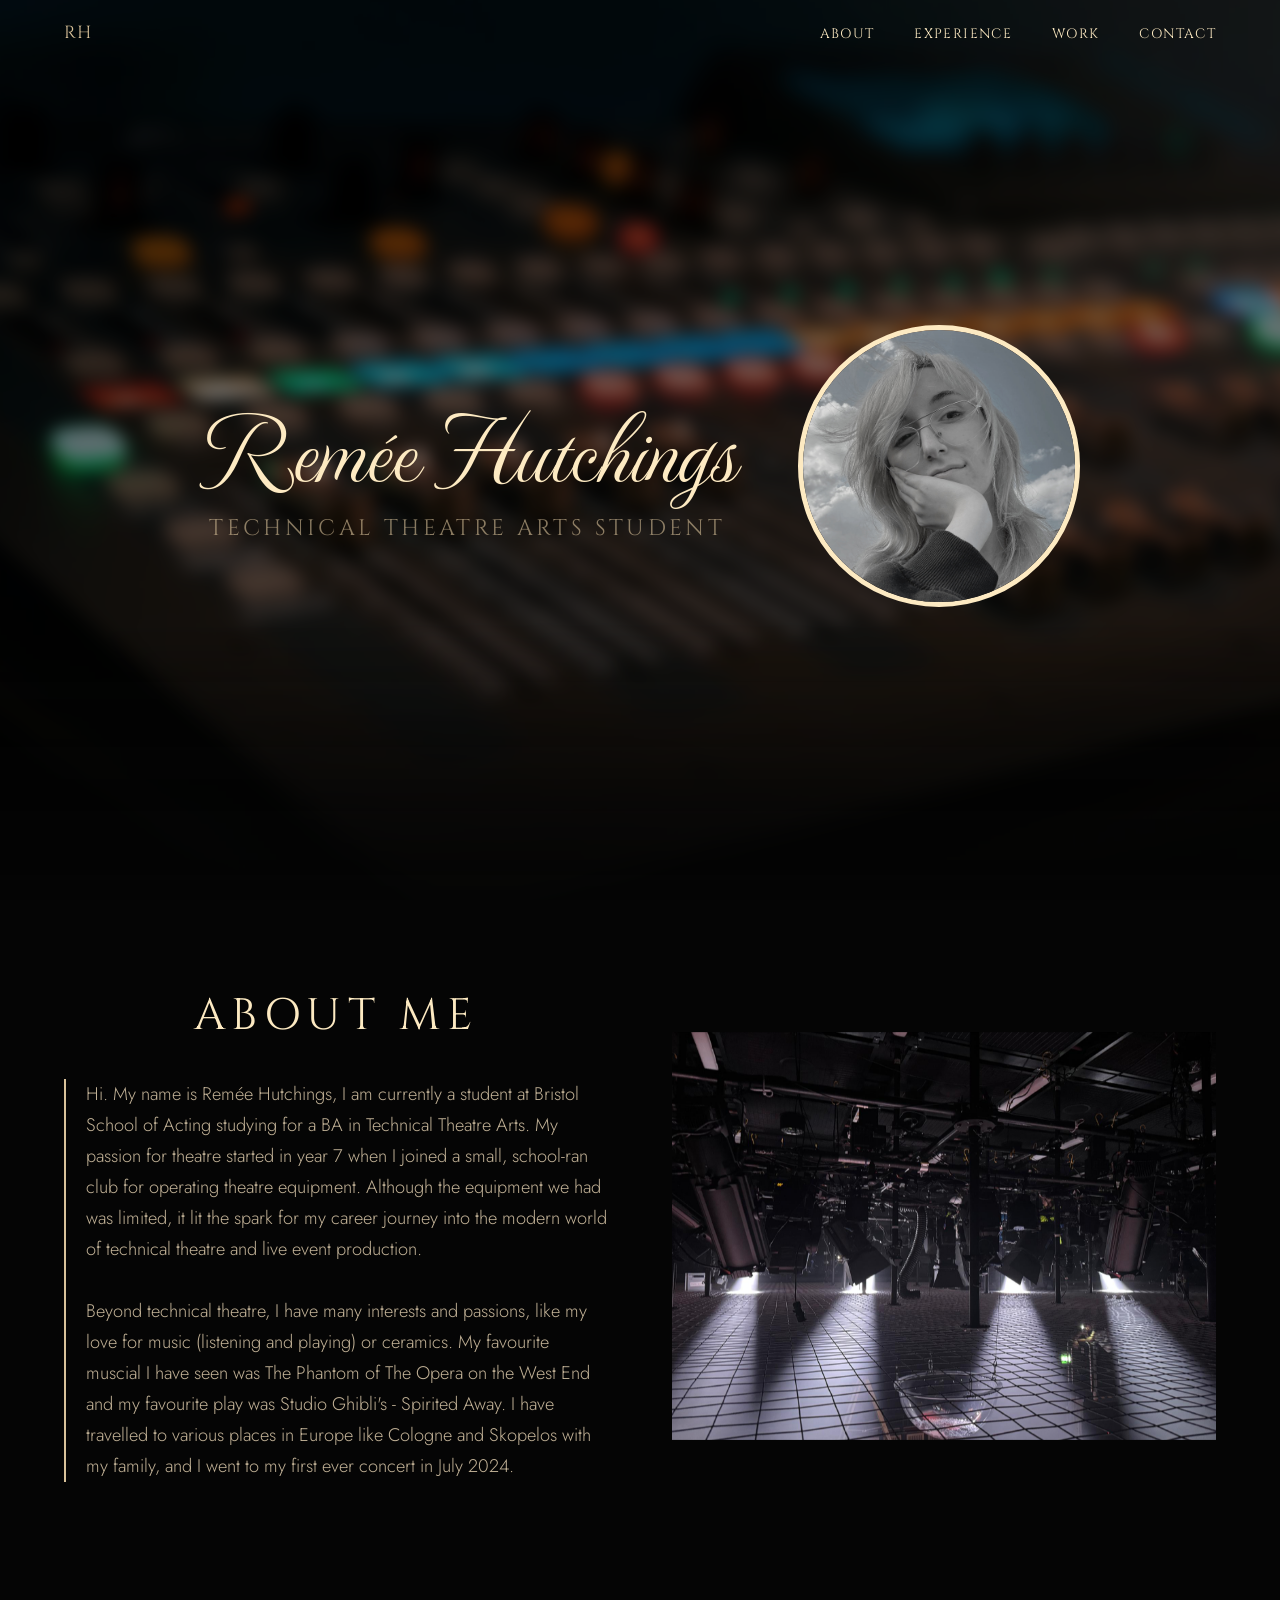
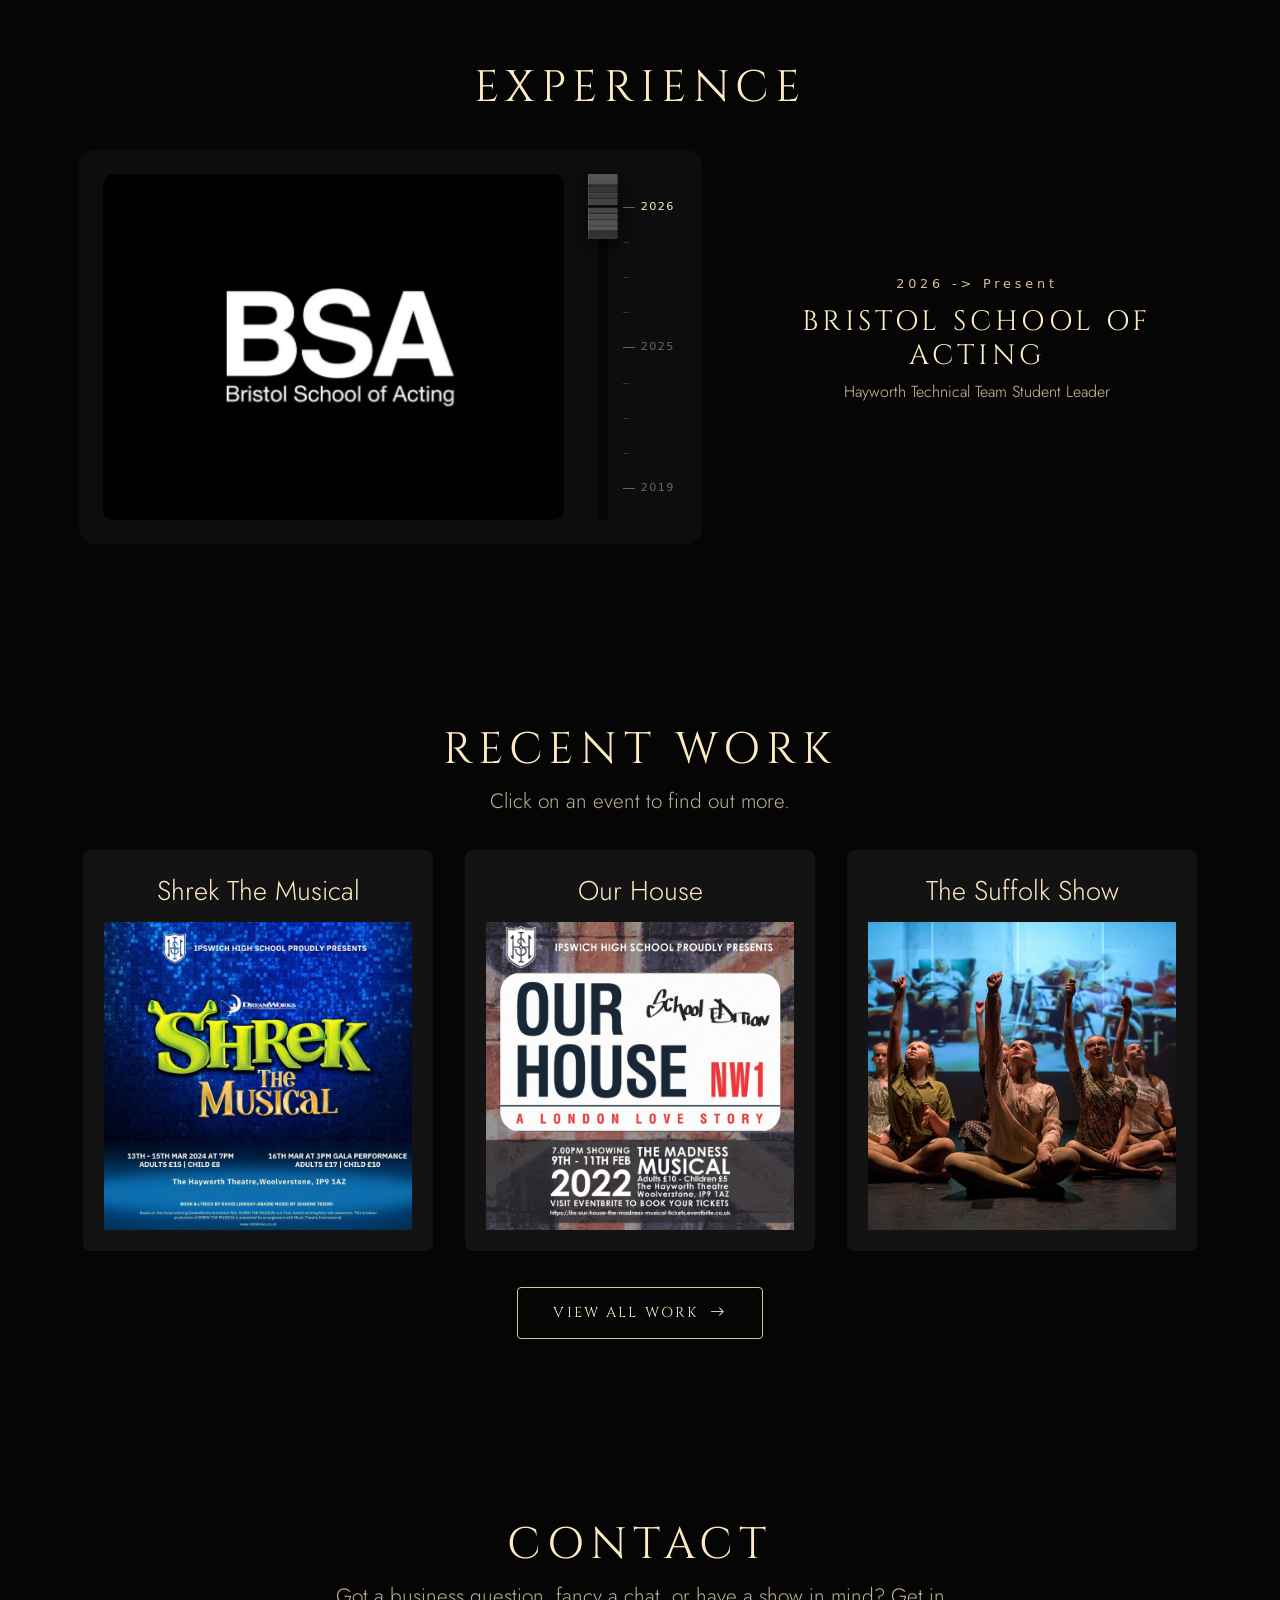
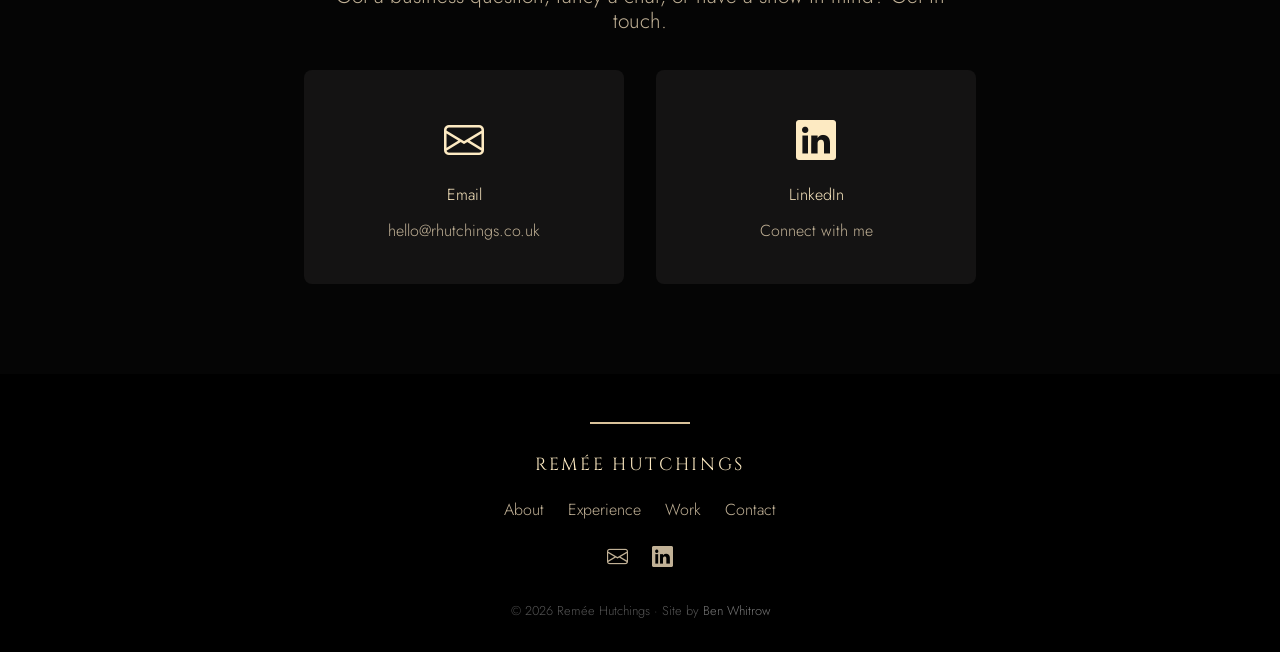
<file: index.html>
<!--
What u peeking at huh ? ;)
Site made by Ben Whitrow - benwhitrow.co.uk
©Remee Hutchings, All Rights Reserved.

Vibe code allegations will not be tolerated :P
-->

<!DOCTYPE html>
<html lang="en">
<head>
    <meta charset="UTF-8">
    <meta name="viewport" content="width=device-width, initial-scale=1.0">
    <meta name="theme-color" content="#000000">
    <title>Remée Hutchings</title>
    <link rel="preload" as="image" href="/includes/images/main_bg.jpeg">
    <link href="https://cdn.jsdelivr.net/npm/bootstrap@5.3.3/dist/css/bootstrap.min.css" rel="stylesheet">
    <link rel="stylesheet" href="https://cdn.jsdelivr.net/npm/bootstrap-icons@1.11.3/font/bootstrap-icons.min.css">
    <link rel="stylesheet" href="includes/css/makeitlookcool.css">
    <link rel="preconnect" href="https://fonts.googleapis.com">
    <link rel="preconnect" href="https://fonts.gstatic.com" crossorigin>
    <link href="https://fonts.googleapis.com/css2?family=MonteCarlo&family=Open+Sans:ital,wght@0,300..800;1,300..800&display=swap" rel="stylesheet">
    <link href="https://fonts.googleapis.com/css2?family=Jost:ital,wght@0,100..900;1,100..900&family=MonteCarlo&family=Open+Sans:ital,wght@0,300..800;1,300..800&display=swap" rel="stylesheet">
    <link href="https://fonts.googleapis.com/css2?family=Cinzel:wght@400;500;600&display=swap" rel="stylesheet">
    <link rel="icon" type="image/png" href="/favicon/favicon-96x96.png" sizes="96x96" />
    <link rel="icon" type="image/svg+xml" href="/favicon/favicon.svg" />
    <link rel="shortcut icon" href="/favicon/favicon.ico" />
    <link rel="apple-touch-icon" sizes="180x180" href="/favicon/apple-touch-icon.png" />
    <meta name="apple-mobile-web-app-title" content="Remée Hutchings" />
    <link rel="manifest" href="/favicon/site.webmanifest" />
</head>
<body>
    <nav class="navbar">
        <div class="nav-logo"><a href="#top">RH</a></div>
          <button class="hamburger" aria-label="Toggle menu" aria-expanded="false">
            <span></span>
            <span></span>
            <span></span>
        </button>

        <ul class="nav-links">
        <li><a href="#about">About</a></li>
        <li><a href="#experience">Experience</a></li>
        <li><a href="#work">Work</a></li>
        <li><a href="#contact">Contact</a></li>
        </ul>
    </nav>

    <div class="landing-box">
        <div class="title-box">
            <h1 class="montecarlo-regular" id="sigtext">Remée Hutchings</h1>
            <h2 class="cinzel" id="sigsubtext">Technical Theatre Arts Student</h2>
        </div>
        <div class="selfie-box">
            <img src="includes/images/rem.jpg">
        </div>
    </div>

    <div id="about" class="about-page-box">
        <div class="about-content-box">
            <div class="about-content-title-box">
                <h1 class="cinzel" id="about-content-title">About me</h1>
            </div>
            <div class="about-content-text-box">
                <span class="vertical-span"></span>
                <p class="jost" id="about-text">Hi. My name is Remée Hutchings, I am currently a student at Bristol School of Acting studying for a BA in Technical Theatre Arts.
                My passion for theatre started in year 7 when I joined a small, school-ran club for operating theatre equipment. Although the equipment we had was limited, it lit the spark for my career journey into the modern world of technical theatre and live event production.<br>
                <br>
                Beyond technical theatre, I have many interests and passions, like my
                love for music (listening and playing) or ceramics. My favourite muscial I have seen was The Phantom of The Opera on the West End and my favourite play was Studio Ghibli's - Spirited Away. I have travelled to various places in Europe like Cologne and Skopelos with my family, and I went to my first ever concert in July 2024.</p>
            </div>
        </div>
        <div class="about-carousel-box">
            <div id="carousel" class="carousel slide" data-bs-ride="carousel" data-bs-interval="4000">
                <div class="carousel-inner">
                    <div class="carousel-item active">
                        <img class="d-block" src="includes/images/carousel/c5.jpeg" alt="First slide">
                    </div>
                    <div class="carousel-item">
                        <img class="d-block" src="includes/images/carousel/c2.jpeg" alt="Second slide">
                    </div>
                    <div class="carousel-item">
                        <img class="d-block" src="includes/images/carousel/c3.jpeg" alt="Third slide">
                    </div>
                    <div class="carousel-item">
                        <img class="d-block" src="includes/images/carousel/c4.jpeg" alt="Fourth slide">
                    </div>
                    <div class="carousel-item">
                        <img class="d-block" src="includes/images/carousel/c1.jpeg" alt="Fifth slide">
                    </div>
                </div>
            </div>
        </div>
    </div>

    <div id="experience" class="experience-page-box">
        <h1 class="cinzel" id="exp-content-title">Experience</h1>
        <div class="exp-content-box">
            <div class="exp-carousel-box">
                <div id="exp-carousel" class="carousel slide">
                    <div class="carousel-inner">
                        <div class="carousel-item active">
                            <img class="d-block" src="includes/images/exp-carousel/bsa_logo.png" alt="Bristol School of Acting Logo">
                        </div>
                        <div class="carousel-item">
                            <img class="d-block" src="includes/images/exp-carousel/guildhall_logo.jpg" alt="Guildhall Logo">
                        </div>
                        <div class="carousel-item">
                            <img class="d-block" src="includes/images/exp-carousel/IHS_logo.jpg" alt="Ipswich High School Logo">
                        </div>
                    </div>
                </div>
                <div class="fader" title="Drag the fader to scroll through my experience" role="slider" tabindex="0" aria-label="Experience timeline" aria-orientation="vertical">
                    <span id="fader-run" class="vertical-span"></span>
                    <div class="fader-scale"></div>
                    <img id="fader-knob" src="includes/images/fader_knob_black.png" alt="" draggable="false">
                </div>
            </div>
            <div class="exp-text-area">
                <article class="exp-entry" data-year="2026">
                    <p class="exp-year">2026 -> Present</p>
                    <h2 class="cinzel">Bristol School of Acting</h2>
                    <p class="jost">Hayworth Technical Team Student Leader</p>
                </article>
                <article class="exp-entry" data-year="2025">
                    <p class="exp-year">2025</p>
                    <h2 class="cinzel">Guildhall School of Music and Drama</h2>
                    <p class="jost">Production Arts Student</p>
                </article>
                <article class="exp-entry active" data-year="2019">
                    <p class="exp-year">2019 -> 2025</p>
                    <h2 class="cinzel">Ipswich High School</h2>
                    <p class="jost">Hayworth Technical Team Student Leader</p>
                </article>
            </div>
        </div>
    </div>

    <div id="work" class="work-page-box">
        <h1 class="cinzel" id="work-content-title">Recent Work</h1>
        <h2 class="jost" id="recent-work-subtitle">Click on an event to find out more.</h2>
        <div class="work-page-content">
            <div class="recent-work-container">
                <a href="#" class="recent-work">
                <p class="jost recent-work-title">Shrek The Musical</p>
                <img class="recent-work-img" src="includes/images/work-images/shrek-the-musical.png" alt="Shrek The Musical">
                </a>
                <a href="#" class="recent-work">
                <p class="jost recent-work-title">Our House</p>
                <img class="recent-work-img" src="includes/images/work-images/our-house.png" alt="Our House">
                </a>
                <a href="#" class="recent-work">
                <p class="jost recent-work-title">The Suffolk Show</p>
                <img class="recent-work-img" src="includes/images/work-images/suffolk-show.png" alt="The Suffolk Show">
                </a>
            </div>
            <div class="all-work-btn-wrap">
                <a href="work.html" class="cinzel all-work-btn">View All Work <i class="bi bi-arrow-right"></i></a>
            </div>
        </div>
    </div>

    <div id="contact" class="contact-page-box">
        <h1 class="cinzel" id="contact-content-title">Contact</h1>
        <h2 class="jost" id="contact-subtitle">Got a business question, fancy a chat, or have a show in mind? Get in touch.</h2>
        <div class="contact-links">
            <a href="mailto:hello@rhutchings.co.uk" class="contact-card">
                <i class="bi bi-envelope"></i>
                <span class="jost contact-card-label">Email</span>
                <span class="jost contact-card-value">hello@rhutchings.co.uk</span>
            </a>
            <a href="https://www.linkedin.com/in/remée-hutchings-616b1a271/" class="contact-card" target="_blank" rel="noopener">
                <i class="bi bi-linkedin"></i>
                <span class="jost contact-card-label">LinkedIn</span>
                <span class="jost contact-card-value">Connect with me</span>
            </a>
        </div>
    </div>

    <footer class="site-footer">
        <div class="footer-line"></div>

        <p class="cinzel footer-name">Remée Hutchings</p>

        <ul class="footer-links jost">
            <li><a href="#about">About</a></li>
            <li><a href="#experience">Experience</a></li>
            <li><a href="#work">Work</a></li>
            <li><a href="#contact">Contact</a></li>
        </ul>

        <div class="footer-icons">
            <a href="mailto:hello@rhutchings.co.uk" aria-label="Email"><i class="bi bi-envelope"></i></a>
            <a href="https://www.linkedin.com/in/remée-hutchings-616b1a271/" target="_blank" rel="noopener" aria-label="LinkedIn"><i class="bi bi-linkedin"></i></a>
        </div>

        <p class="jost footer-credit">
            &copy; <span id="footer-year"></span> Remée Hutchings &middot;
            Site by <a href="https://benwhitrow.co.uk" target="_blank" rel="noopener">Ben Whitrow</a>
        </p>
    </footer>
    <script>
        document.getElementById('footer-year').textContent = new Date().getFullYear();
        
        function showPage() {
        document.body.classList.add('loaded');
        }
        
        window.addEventListener('load', showPage);
        setTimeout(showPage, 4000);
    </script>

</body>
<script src="https://cdn.jsdelivr.net/npm/bootstrap@5.3.3/dist/js/bootstrap.bundle.min.js"></script>
<script src="includes/JS/script.js"></script>
<script src="includes/JS/fader_carousel.js"></script>
</html>
</file>
<file: includes/css/makeitlookcool.css>
/*
What u peeking at huh ? ;)
Site made by Ben Whitrow - benwhitrow.co.uk
©Remee Hutchings, All Rights Reserved.

Vibe code allegations will not be tolerated :P
*/

/* Root vars (to make it look cool) */
:root {
    --primary-text: #fdeac2;
    --secondary-text: #d9c29a;
    --tertiary-text: #c1b196;
    --nav-bg: rgba(0, 0, 0, 0.85);
    --main-bg: #050505;

    --section-pad-y: clamp(4.5rem, 10vh, 7.5rem);
    --section-pad-x: clamp(1rem, 5vw, 4rem);
    --section-max: 72rem;
    --title-gap: clamp(1.75rem, 4vh, 3rem);

    --bs-body-bg: #000;
    color-scheme: dark;
}

/* Navbar */
.navbar {
  box-sizing: border-box;
  position: fixed;
  top: 0;
  left: 0;
  width: 100%;
  display: flex;
  justify-content: space-between;
  align-items: center;
  padding: 1.25rem var(--section-pad-x);
  z-index: 100;
  background: transparent;
  transition: background-color 0.4s ease, padding 0.4s ease;
}

.navbar.scrolled {
  background-color: var(--nav-bg);
  padding: 0.85rem var(--section-pad-x);
  backdrop-filter: blur(6px);
}

.nav-logo, 
.nav-logo a{
  font-family: 'Cinzel', serif;
  color: var(--secondary-text);
  font-size: 1.1rem;
  letter-spacing: 0.1em;
  text-decoration: none;
}

.nav-links {
  display: flex;
  gap: 2.5rem;
  list-style: none;
  margin: 0;
  padding: 0;
}

.nav-links a {
  font-family: 'Cinzel', serif;
  color: var(--primary-text);
  text-decoration: none;
  font-size: 0.85rem;
  letter-spacing: 0.1em;
  text-transform: uppercase;
  transition: color 0.3s ease;
}

.nav-links a:hover {
  color: var(--secondary-text);
}

.hamburger {
  display: none;
  flex-direction: column;
  justify-content: space-between;
  width: 28px;
  height: 20px;
  background: none;
  border: none;
  cursor: pointer;
  z-index: 110;
  padding: 0;
}

.hamburger span {
  display: block;
  height: 2px;
  width: 100%;
  background-color: var(--secondary-text);
  transition: transform 0.3s ease, opacity 0.3s ease;
}

.hamburger.open span:nth-child(1) {
  transform: translateY(9px) rotate(45deg);
}
.hamburger.open span:nth-child(2) {
  opacity: 0;
}
.hamburger.open span:nth-child(3) {
  transform: translateY(-9px) rotate(-45deg);
}

@media (max-width: 700px) {
  .hamburger {
    display: flex;
  }

  .nav-links {
    position: fixed;
    top: 0;
    right: -100%;
    width: 60%;
    height: 100vh;
    background-color: rgba(0, 0, 0, 0.95);
    flex-direction: column;
    justify-content: center;
    align-items: center;
    transition: right 0.4s ease;
  }

  .nav-links.open {
    right: 0;
  }
}

/* Global attribs */
html {
  background-color: #000;
}

body {
  margin: 0;
  min-height: 100%;
  overflow-x: hidden;
  opacity: 0;
  transition: opacity 1.2s ease-in;
  background-color: #000;
}

body.loaded {
  opacity: 1;
}

/* Text and photo */
.landing-box {
  position: relative;
  overflow: hidden;
  display: flex;
  flex-direction: row;
  justify-content: center;
  align-items: center;
  min-height: 100vh;
  min-height: 100svh;
  box-sizing: border-box;
  gap: clamp(2rem, 5vw, 5rem);
  padding: 5rem var(--section-pad-x) 3rem;
  background-color: var(--main-bg);
  z-index: 1;
}

.landing-box::before {
  content: "";
  position: absolute;
  inset: -10% -5% 0 -5%;
  background-image: url('../images/main_bg.jpeg');
  background-position: center center;
  background-repeat: no-repeat;
  background-size: cover;
  filter: blur(8px) brightness(0.45) saturate(0.9);
  transform: scale(1.08);
  z-index: 0;
  mask-image: linear-gradient(to bottom, black 70%, transparent 100%);
  -webkit-mask-image: linear-gradient(to bottom, black 70%, transparent 100%);
}
.landing-box > * {
  position: relative;
  z-index: 1;
}

.title-box {
  display: flex;
  flex-direction: column;
  justify-content: center;
  align-items: center;
  max-width: 90%;
  gap: 0.6rem;
}

.selfie-box {
  width: clamp(13rem, 22vw, 22rem);
  height: clamp(13rem, 22vw, 22rem);
  border-radius: 50%;
  overflow: hidden;
  display: inline-block;
  vertical-align: bottom;
  border: 5px solid var(--primary-text);
}
.selfie-box img {
  width: 100%;
  height: 100%;
  object-fit: cover;
  object-position: center;
}

/* To stack text and img on mobile */
@media (max-width: 700px) {
  .landing-box {
    flex-direction: column-reverse;
    gap: 2rem;
  }
}

#sigtext {
    color: var(--primary-text);
    font-size: clamp(3rem, 9vw, 6rem);
    margin: 0;
    text-align: center;
}

#sigsubtext {
    color: var(--secondary-text);
    font-size: clamp(0.85rem, 2.5vw, 1.4rem);
    margin: 0;
    opacity: 60%;
    text-align: center;
}

.about-page-box,
.experience-page-box,
.work-page-box,
.contact-page-box {
  box-sizing: border-box;
  width: 100%;
  padding: var(--section-pad-y) var(--section-pad-x);
  background-color: var(--main-bg);
}

#about-content-title,
#exp-content-title,
#work-content-title,
#contact-content-title {
  color: var(--primary-text);
  font-size: clamp(1.75rem, 1.2rem + 2vw, 2.75rem);
  margin: 0 0 var(--title-gap);
}

#work-content-title,
#contact-content-title {
  margin-bottom: 0.75rem;
}

#recent-work-subtitle,
#contact-subtitle {
  font-size: clamp(1rem, 0.9rem + 0.5vw, 1.3rem);
  max-width: 40rem;
  margin: 0 auto var(--title-gap);
}

/* About page */
.about-page-box {
  display: flex;
  flex-direction: row;
  justify-content: center;
  align-items: center;
  gap: clamp(2rem, 5vw, 5rem);
  z-index: 0;
}

.about-content-box {
  display: flex;
  flex-direction: column;
  flex: 1 1 0;
  max-width: 34rem;
  justify-content: center;
  align-items: center;
}

.about-content-text-box {
  width: 100%;
  text-align: left;
  display: flex;
  flex-direction: row;
  gap: 20px;
}

#about-text {
  color: var(--tertiary-text);
  font-size: clamp(1rem, 0.9rem + 0.3vw, 1.2rem);
  line-height: 1.7;
  margin: 0;
}

.vertical-span {
  width: 2px;
  flex-shrink: 0;
  background-color: var(--secondary-text);
  display: inline-block;
  vertical-align: middle;
}

.about-carousel-box {
  display: flex;
  justify-content: center;
  align-items: center;
  flex: 1 1 0;
  max-width: 45rem;
  min-width: 0;
}

#carousel {
  width: 100%;
}

#carousel .carousel-inner {
  width: 100%;
  aspect-ratio: 4 / 3;
}

#carousel .carousel-item {
  width: 100%;
  height: 100%;
}

#carousel .carousel-item img {
  width: 100%;
  height: 100%;
  object-fit: cover;
}

/* Stack the carousel below the text on mobile */
@media (max-width: 950px) {
  .about-page-box {
    flex-direction: column;
    gap: 2.5rem;
  }
  .about-content-box,
  .about-carousel-box {
    flex: none;
    width: 100%;
    max-width: 40rem;
  }
}

/* Experience page */
.experience-page-box {
  display: flex;
  flex-direction: column;
  align-items: center;
  z-index: 0;
  text-align: center;
}

.exp-content-box {
  display: flex;
  flex-direction: row;
  justify-content: center;
  align-items: center;
  gap: clamp(2rem, 4vw, 4rem);
  width: 100%;
  max-width: var(--section-max);
}

.exp-carousel-box {
  display: flex;
  justify-content: center;
  align-items: center;
  flex-shrink: 0;
  padding: 24px;
  gap: 24px;
  background: #0e0d0d;
  border-radius: 16px;
}

#exp-carousel {
  width: clamp(18rem, 36vw, 40rem);
  flex-shrink: 0;
}

#exp-carousel .carousel-inner {
  width: 100%;
  aspect-ratio: 4 / 3;
  margin: auto;
  border-radius: 10px;
  overflow: hidden;
}
 
#exp-carousel .carousel-item {
  width: 100%;
  height: 100%;
  transition: transform 0.45s cubic-bezier(0.2, 0.8, 0.2, 1);
}
 
#exp-carousel .carousel-item img {
  width: 100%;
  height: 100%;
  object-fit: cover;
}
#exp-carousel .carousel-item-next:not(.carousel-item-start),
#exp-carousel .active.carousel-item-end {
  transform: translateY(100%);
}
#exp-carousel .carousel-item-prev:not(.carousel-item-end),
#exp-carousel .active.carousel-item-start {
  transform: translateY(-100%);
}
 
/* Experience fader */
.fader {
  --run-x: 15px;
  position: relative;
  align-self: stretch;
  width: 90px;
  flex-shrink: 0;
  cursor: pointer;
  touch-action: none;
  user-select: none;
  outline: none;
}
 
#fader-run {
  width: 10px;
  height: 100%;
  background-color: #060606 !important;
  position: absolute;
  top: 0;
  left: var(--run-x);
  transform: translateX(-50%);
  border-radius: 4px;
}
 
#fader-knob {
  width: 30px;
  position: absolute;
  z-index: 10;
  top: 0;
  left: var(--run-x);
  transform: translate(-50%, 0);
  cursor: grab;
  -webkit-user-drag: none;
  filter: drop-shadow(0 6px 8px rgba(0, 0, 0, 0.6));
  animation: knob-glow 2s ease-in-out infinite;
}

.fader:hover #fader-knob,
.fader:focus-visible #fader-knob,
.fader.used #fader-knob {
  animation: none;
}
 
.fader.snap #fader-knob {
  transition: transform 0.45s cubic-bezier(0.2, 0.8, 0.2, 1);
}
 
.fader:focus-visible #fader-knob {
  outline: 2px solid var(--primary-text);
  outline-offset: 3px;
}
 
body.fader-grabbing,
body.fader-grabbing #fader-knob {
  cursor: grabbing;
}
 
.fader-scale {
  position: absolute;
  inset: 0;
  pointer-events: none;
}
 
.fader-tick {
  position: absolute;
  left: calc(var(--run-x) + 20px);
  width: 6px;
  height: 1px;
  background: #333;
}
 
.fader-tick.major {
  width: 12px;
  background: #666;
}
 
.fader-label {
  position: absolute;
  left: calc(var(--run-x) + 38px);
  transform: translateY(-50%);
  font-size: 0.7rem;
  letter-spacing: 0.12em;
  color: #666;
  white-space: nowrap;
  transition: color 0.2s;
}
 
.fader-label.active {
  color: var(--primary-text);
}
 
.exp-text-area {
  display: flex;
  flex-direction: column;
  flex: 1 1 0;
  max-width: 28rem;
  justify-content: center;
  align-items: center;
}

.exp-text-area h2 {
  font-size: clamp(1.25rem, 1rem + 1vw, 1.75rem);
}
 
.exp-entry {
  display: none;
}
 
.exp-entry.active {
  display: block;
  animation: exp-fade-up 0.45s ease both;
}
 
.exp-year {
  font-size: 0.8rem;
  letter-spacing: 0.3em;
  color: var(--primary-text);
  margin-bottom: 0.75rem;
}

.exp-text-area h2 {
  color: var(--primary-text);
}

.exp-text-area p {
  color: var(--secondary-text);
}
 
@keyframes exp-fade-up {
  from { opacity: 0; transform: translateY(10px); }
  to   { opacity: 1; transform: none; }
}
 
@media (prefers-reduced-motion: reduce) {
  #exp-carousel .carousel-item,
  .fader.snap #fader-knob { transition: none; }
  .exp-entry.active { animation: none; }
}

@media (max-width: 991.98px) {
  .exp-content-box {
    flex-direction: column;
    gap: 2rem;
  }

  .exp-carousel-box {
    flex-shrink: 1;
    box-sizing: border-box;
    width: 100%;
    max-width: 40rem;
  }

  #exp-carousel {
    width: auto;
    flex: 1 1 auto;
    min-width: 0;
  }

  #exp-carousel .carousel-inner {
    width: 100%;
  }

  .exp-text-area {
    flex: none;
    width: 100%;
    max-width: 40rem;
  }
}

@media (max-width: 575.98px) {
  .exp-carousel-box {
    gap: 12px;
    padding: 12px;
  }

  .fader {
    width: 80px;
  }

  .fader-label {
    font-size: 0.6rem;
  }
}


/* Work page */
.work-page-box {
  display: flex;
  flex-direction: column;
  align-items: center;
  z-index: 0;
  text-align: center;
}

.work-page-content {
  width: 100%;
  max-width: var(--section-max);
  box-sizing: border-box;
}

.recent-work-container {
  display: flex;
  flex-wrap: wrap;
  justify-content: center;
  gap: 2rem;
}

.recent-work {
  flex: 1 1 0;
  max-width: 350px;
  min-width: 250px;
  display: flex;
  flex-direction: column;
  text-decoration: none;
  border-radius: 8px;
  overflow: hidden;
  transition: transform 0.2s ease, box-shadow 0.2s ease;
  padding: 20px;
  background-color: #141313;
  border: 1px solid transparent;
}

.recent-work:hover {
  transform: translateY(-5px);
  box-shadow: 0 8px 20px rgba(0, 0, 0, 0.6);
  border-color: var(--secondary-text);
}

.recent-work-title {
  color: var(--primary-text);
  font-size: 1.7rem;
  margin-bottom: 10px;
}

.recent-work-img {
  width: 100%;
  height: auto;
  object-fit: cover;
  display: block;
  aspect-ratio: 4 / 4;
  margin-bottom: 0px;
}

#recent-work-subtitle {
  color: var(--tertiary-text);
}

.all-work-btn-wrap {
  display: flex;
  justify-content: center;
  margin-top: var(--title-gap);
}

.all-work-btn {
  display: inline-flex;
  align-items: center;
  gap: 0.75rem;
  padding: 0.9rem 2.2rem;
  border: 1px solid var(--secondary-text);
  border-radius: 4px;
  color: var(--primary-text);
  font-size: 0.9rem;
  text-decoration: none;
  transition: background-color 0.3s ease, color 0.3s ease;
}

.all-work-btn i {
  transition: transform 0.3s ease;
}

.all-work-btn:hover {
  background-color: var(--primary-text);
  color: var(--main-bg);
}

.all-work-btn:hover i {
  transform: translateX(4px);
}


/* Contact page */
.contact-page-box {
  display: flex;
  flex-direction: column;
  align-items: center;
  text-align: center;
}

#contact-subtitle {
  color: var(--tertiary-text);
}

.contact-links {
  display: flex;
  flex-wrap: wrap;
  justify-content: center;
  gap: 2rem;
  width: 100%;
}

.contact-card {
  flex: 1 1 0;
  max-width: 320px;
  min-width: 250px;
  display: flex;
  flex-direction: column;
  align-items: center;
  gap: 0.75rem;
  padding: 2.5rem 1.5rem;
  background-color: #141313;
  border: 1px solid transparent;
  border-radius: 8px;
  text-decoration: none;
  transition: transform 0.2s ease, box-shadow 0.2s ease, border-color 0.2s ease;
}

.contact-card:hover {
  transform: translateY(-5px);
  box-shadow: 0 8px 20px rgba(0, 0, 0, 0.6);
  border-color: var(--secondary-text);
}

.contact-card i {
  font-size: 2.5rem;
  color: var(--primary-text);
}

.contact-card-label {
  color: var(--primary-text);
  font-size: 1rem;
}

.contact-card-value {
  color: var(--tertiary-text);
  font-size: 1rem;
  word-break: break-word;
}

/* Footer */
.site-footer {
  background-color: #000;
  padding: 3rem 30px 2rem;
  display: flex;
  flex-direction: column;
  align-items: center;
  gap: 1.25rem;
  text-align: center;
}

.footer-line {
  width: 100px;
  height: 2px;
  background-color: var(--secondary-text);
  margin-bottom: 0.5rem;
}

.footer-name {
  color: var(--primary-text);
  font-size: 1.1rem;
  margin: 0;
}

.footer-links {
  display: flex;
  flex-wrap: wrap;
  justify-content: center;
  gap: 1.5rem;
  list-style: none;
  margin: 0;
  padding: 0;
}

.footer-links a,
.footer-icons a {
  color: var(--tertiary-text);
  text-decoration: none;
  transition: color 0.3s ease;
}

.footer-links a:hover,
.footer-icons a:hover {
  color: var(--primary-text);
}

.footer-icons {
  display: flex;
  gap: 1.5rem;
  font-size: 1.3rem;
}

.footer-credit {
  color: #555;
  font-size: 0.8rem;
  margin: 0.5rem 0 0;
}

.footer-credit a {
  color: #777;
  text-decoration: none;
}

.footer-credit a:hover {
  color: var(--secondary-text);
}
 

/* Font classes */
.montecarlo-regular {
    font-family: "MonteCarlo", cursive;
    font-weight: 400;
    font-style: normal;
}

.cinzel {
  font-family: 'Cinzel', serif;
  font-weight: 200;
  letter-spacing: 0.15em;
  text-transform: uppercase;
}

.jost {
  font-family: "Jost", sans-serif;
  font-optical-sizing: auto;
  font-weight: 300;
  font-style: normal;
}

/* Animations */
@keyframes fadeFromBlack {
  from {
    opacity: 0;
    background-color: var(--main-bg);
  }
  to {
    opacity: 1;
  }
}

@keyframes knob-glow {
  0%, 100% {
    filter: drop-shadow(0 6px 8px rgba(0, 0, 0, 0.6))
            drop-shadow(0 0 0 rgba(255, 255, 255, 0));
  }
  50% {
    filter: drop-shadow(0 6px 8px rgba(0, 0, 0, 0.6))
            drop-shadow(0 0 10px rgba(255, 211, 144, 0.319));
  }
}
</file>
